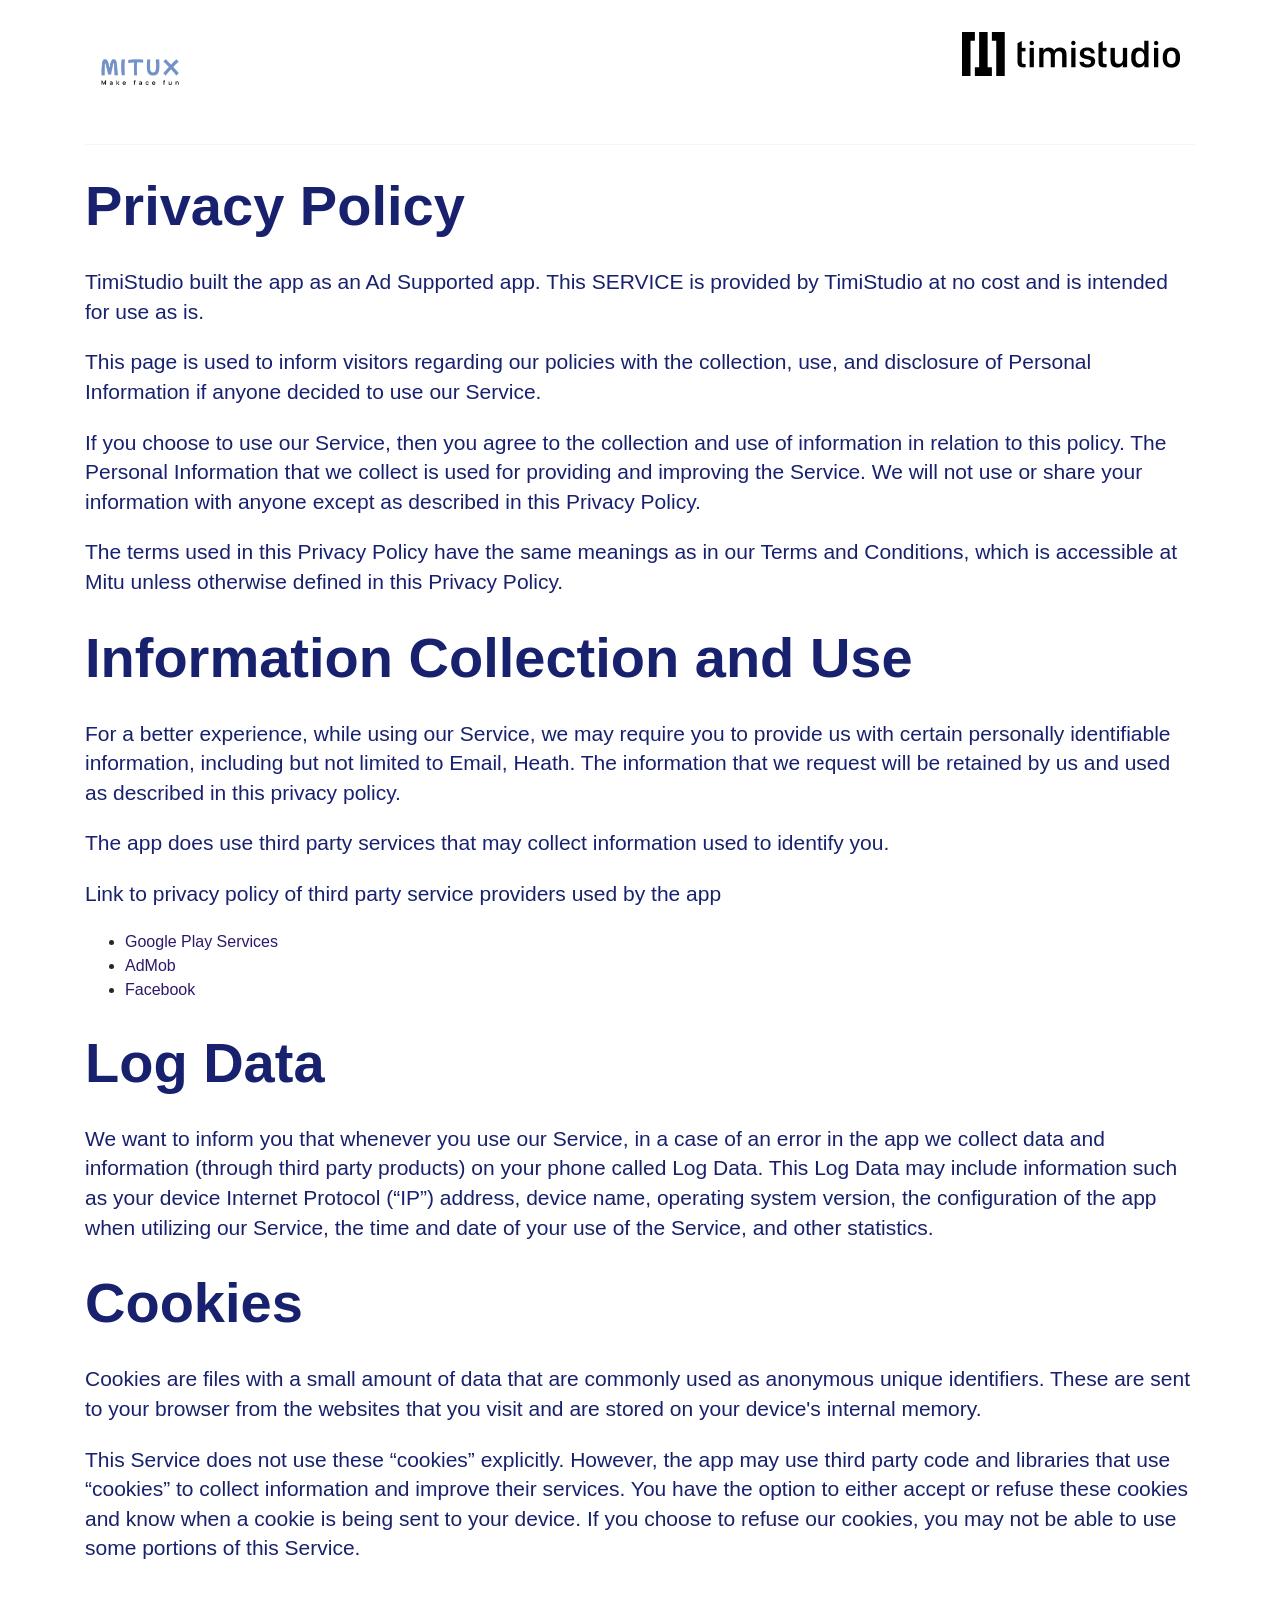
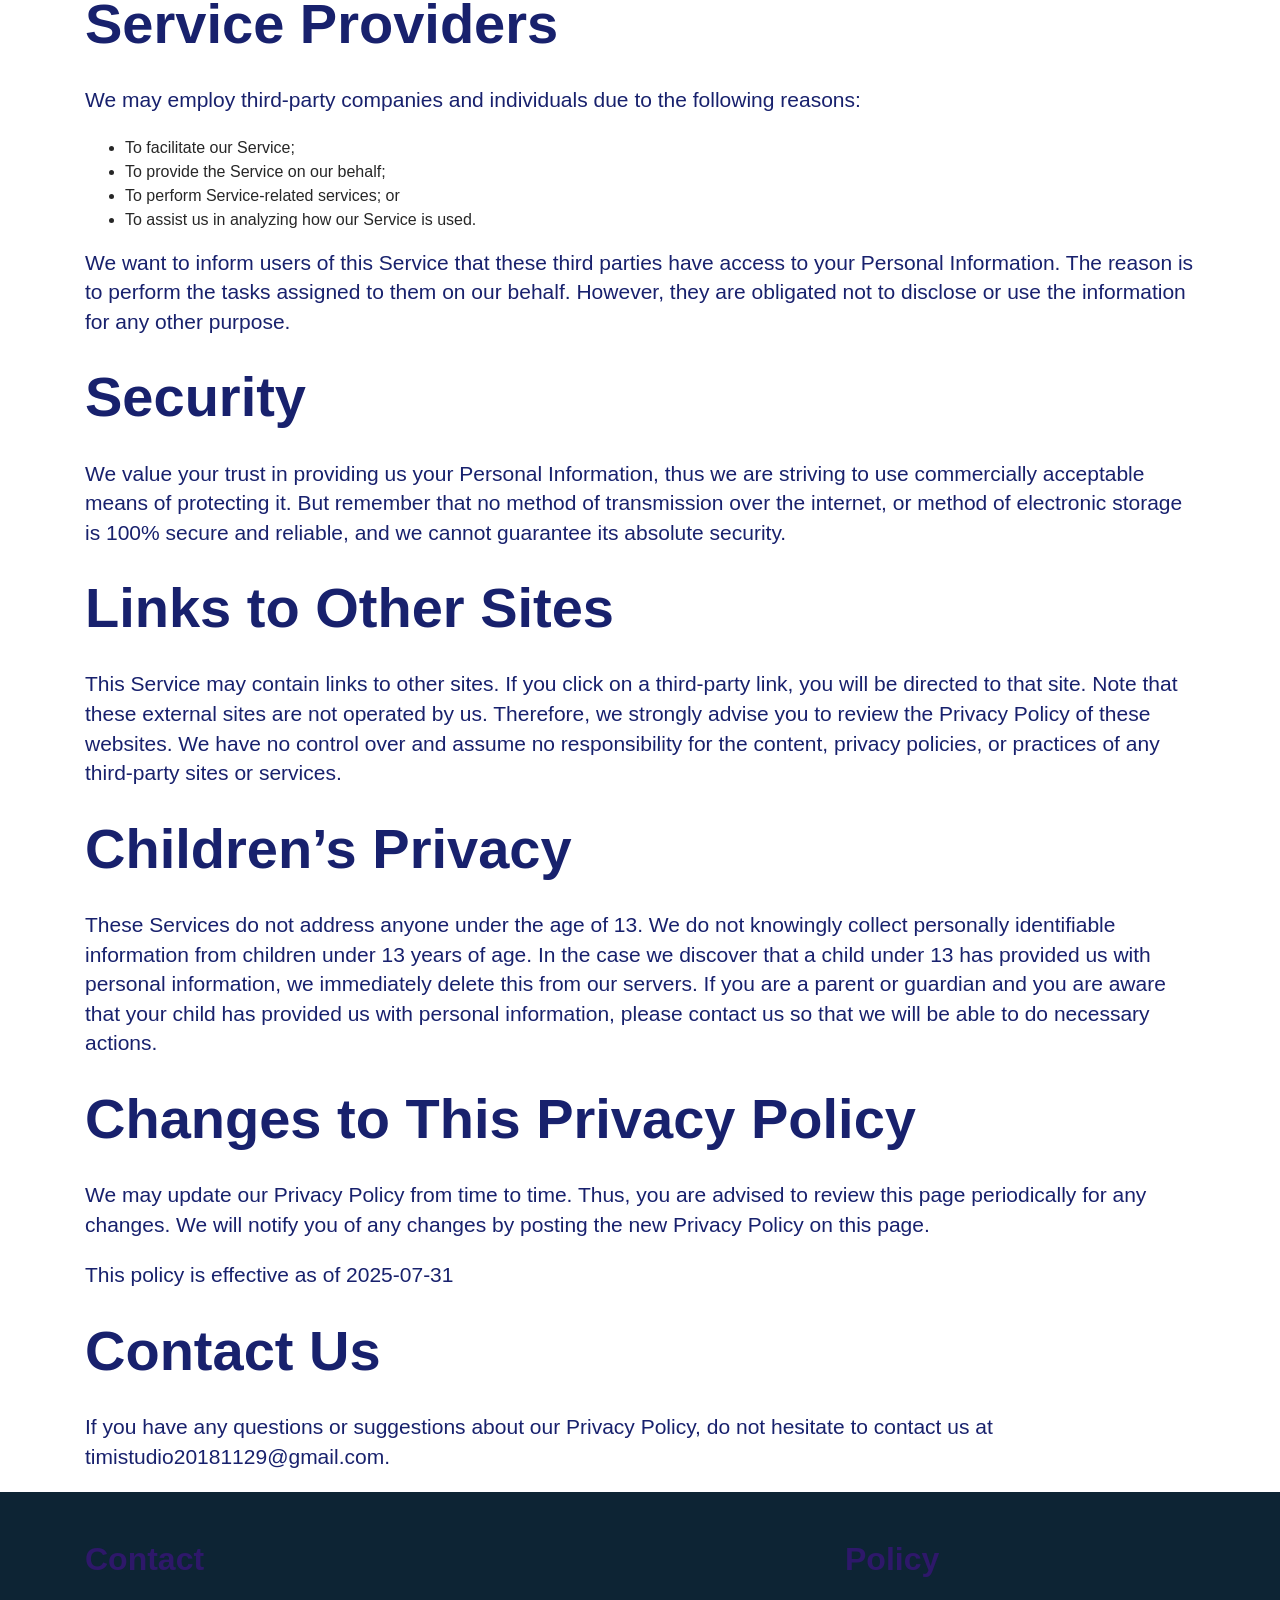
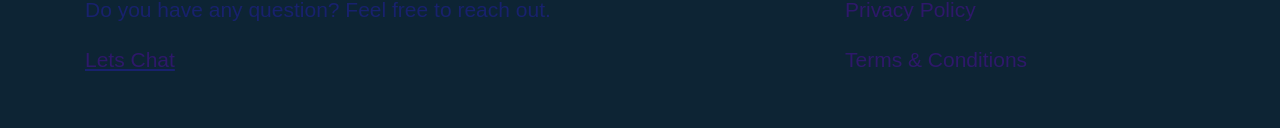
<file: policy.html>
<html lang="en">
  <head>
    <meta charset="utf-8" />
    <meta name="viewport" content="width=device-width, initial-scale-1" />

    <title>Mitu - Privacy Policy</title>

    <link
      rel="stylesheet"
      href="https://maxcdn.bootstrapcdn.com/bootstrap/4.0.0/css/bootstrap.min.css"
      integrity="sha384-Gn5384xqQ1aoWXA+058RXPxPg6fy4IWvTNh0E263XmFcJlSAwiGgFAW/dAiS6JXm"
      crossorigin="anonymous"
    />
    <script
      src="https://maxcdn.bootstrapcdn.com/bootstrap/4.0.0/js/bootstrap.min.js"
      integrity="sha384-JZR6Spejh4U02d8jOt6vLEHfe/JQGiRRSQQxSfFWpi1MquVdAyjUar5+76PVCmYl"
      crossorigin="anonymous"
    ></script>
    <link
      href="https://fonts.googleapis.com/css?family=Roboto"
      rel="stylesheet"
    />
    <link rel="preconnect" href="https://fonts.gstatic.com" />
    <link
      href="https://fonts.googleapis.com/css2?family=Roboto:wght@400;700&display=swap"
      rel="stylesheet"
    />

    <link href="css/policyStyles.css" rel="stylesheet" />
    <script src="script.js"></script>
  </head>

  <body onload="onPolicyLoad()">
    <div class="container">
      <div class="topbar">
        <div class="container-fluid">
          <div class="row justify-content-between">
            <div class="col-2">
              <img class="logo" src="img/logo.png" />
            </div>
            <div class="col-6">
              <a href="https://timistudio.dev/">
                <img class="float-right" src="img/timi_logo.png" />
              </a>
            </div>
          </div>
        </div>
      </div>
      <h1>Privacy Policy</h1>
      <p>
        TimiStudio built the app as an Ad Supported app. This SERVICE is
        provided by TimiStudio at no cost and is intended for use as is.
      </p>
      <p>
        This page is used to inform visitors regarding our policies with the
        collection, use, and disclosure of Personal Information if anyone
        decided to use our Service.
      </p>
      <p>
        If you choose to use our Service, then you agree to the collection and
        use of information in relation to this policy. The Personal Information
        that we collect is used for providing and improving the Service. We will
        not use or share your information with anyone except as described in
        this Privacy Policy.
      </p>
      <p>
        The terms used in this Privacy Policy have the same meanings as in our
        Terms and Conditions, which is accessible at
        <span id="appName"> App Name </span>
        unless otherwise defined in this Privacy Policy.
      </p>
      <h6>Information Collection and Use</h6>
      <p>
        For a better experience, while using our Service, we may require you to
        provide us with certain personally identifiable information, including
        but not limited to Email, Heath. The information that we request will be
        retained by us and used as described in this privacy policy.
      </p>
      <div>
        <p>
          The app does use third party services that may collect information
          used to identify you.
        </p>
        <p>
          Link to privacy policy of third party service providers used by the
          app
        </p>
        <ul>
          <li>
            <a
              href="https://www.google.com/policies/privacy/"
              target="_blank"
              rel="noopener noreferrer"
              >Google Play Services</a
            >
          </li>
          <li>
            <a
              href="https://support.google.com/admob/answer/6128543?hl=en"
              target="_blank"
              rel="noopener noreferrer"
              >AdMob</a
            >
          </li>
          <li>
            <a
              href="https://www.facebook.com/about/privacy/update/printable"
              target="_blank"
              rel="noopener noreferrer"
              >Facebook</a
            >
          </li>
          <!-- <li><a href="https://firebase.google.com/policies/analytics" target="_blank" rel="noopener noreferrer">Google
						Analytics for Firebase</a></li> -->
          <!-- <li><a href="https://firebase.google.com/support/privacy/" target="_blank" rel="noopener noreferrer">Firebase
						Crashlytics</a></li> -->
          <!-- <li><a href="https://sentry.io/privacy/" target="_blank" rel="noopener noreferrer">Sentry</a></li> -->
        </ul>
      </div>
      <h6>Log Data</h6>
      <p>
        We want to inform you that whenever you use our Service, in a case of an
        error in the app we collect data and information (through third party
        products) on your phone called Log Data. This Log Data may include
        information such as your device Internet Protocol (“IP”) address, device
        name, operating system version, the configuration of the app when
        utilizing our Service, the time and date of your use of the Service, and
        other statistics.
      </p>
      <h6>Cookies</h6>
      <p>
        Cookies are files with a small amount of data that are commonly used as
        anonymous unique identifiers. These are sent to your browser from the
        websites that you visit and are stored on your device's internal memory.
      </p>
      <p>
        This Service does not use these “cookies” explicitly. However, the app
        may use third party code and libraries that use “cookies” to collect
        information and improve their services. You have the option to either
        accept or refuse these cookies and know when a cookie is being sent to
        your device. If you choose to refuse our cookies, you may not be able to
        use some portions of this Service.
      </p>
      <h6>Service Providers</h6>
      <p>
        We may employ third-party companies and individuals due to the following
        reasons:
      </p>
      <ul>
        <li>To facilitate our Service;</li>
        <li>To provide the Service on our behalf;</li>
        <li>To perform Service-related services; or</li>
        <li>To assist us in analyzing how our Service is used.</li>
      </ul>
      <p>
        We want to inform users of this Service that these third parties have
        access to your Personal Information. The reason is to perform the tasks
        assigned to them on our behalf. However, they are obligated not to
        disclose or use the information for any other purpose.
      </p>
      <h6>Security</h6>
      <p>
        We value your trust in providing us your Personal Information, thus we
        are striving to use commercially acceptable means of protecting it. But
        remember that no method of transmission over the internet, or method of
        electronic storage is 100% secure and reliable, and we cannot guarantee
        its absolute security.
      </p>
      <h6>Links to Other Sites</h6>
      <p>
        This Service may contain links to other sites. If you click on a
        third-party link, you will be directed to that site. Note that these
        external sites are not operated by us. Therefore, we strongly advise you
        to review the Privacy Policy of these websites. We have no control over
        and assume no responsibility for the content, privacy policies, or
        practices of any third-party sites or services.
      </p>
      <h6>Children’s Privacy</h6>
      <p>
        These Services do not address anyone under the age of 13. We do not
        knowingly collect personally identifiable information from children
        under 13 years of age. In the case we discover that a child under 13 has
        provided us with personal information, we immediately delete this from
        our servers. If you are a parent or guardian and you are aware that your
        child has provided us with personal information, please contact us so
        that we will be able to do necessary actions.
      </p>
      <h6>Changes to This Privacy Policy</h6>
      <p>
        We may update our Privacy Policy from time to time. Thus, you are
        advised to review this page periodically for any changes. We will notify
        you of any changes by posting the new Privacy Policy on this page.
      </p>
      <p>This policy is effective as of <span id="date">2021-07-01</span></p>
      <h6>Contact Us</h6>
      <p>
        If you have any questions or suggestions about our Privacy Policy, do
        not hesitate to contact us at timistudio20181129@gmail.com.
      </p>
    </div>
    <div class="footer">
      <div class="container">
        <div class="row">
          <div class="col-8">
            <h5>Contact</h5>
            <p>Do you have any question? Feel free to reach out.</p>
            <p class="underline">
              <a href="mailto:timistudio20181129@gmail.com"> Lets Chat </a>
            </p>
          </div>
          <div class="col-4 policy">
            <h5>Policy</h5>
            <p class="privacy">
              <a href="policy.html">Privacy Policy</a>
            </p>
            <p class="privacy">
              <a href="term.html">Terms & Conditions</a>
            </p>
          </div>
        </div>
      </div>
    </div>
  </body>
</html>
</file>
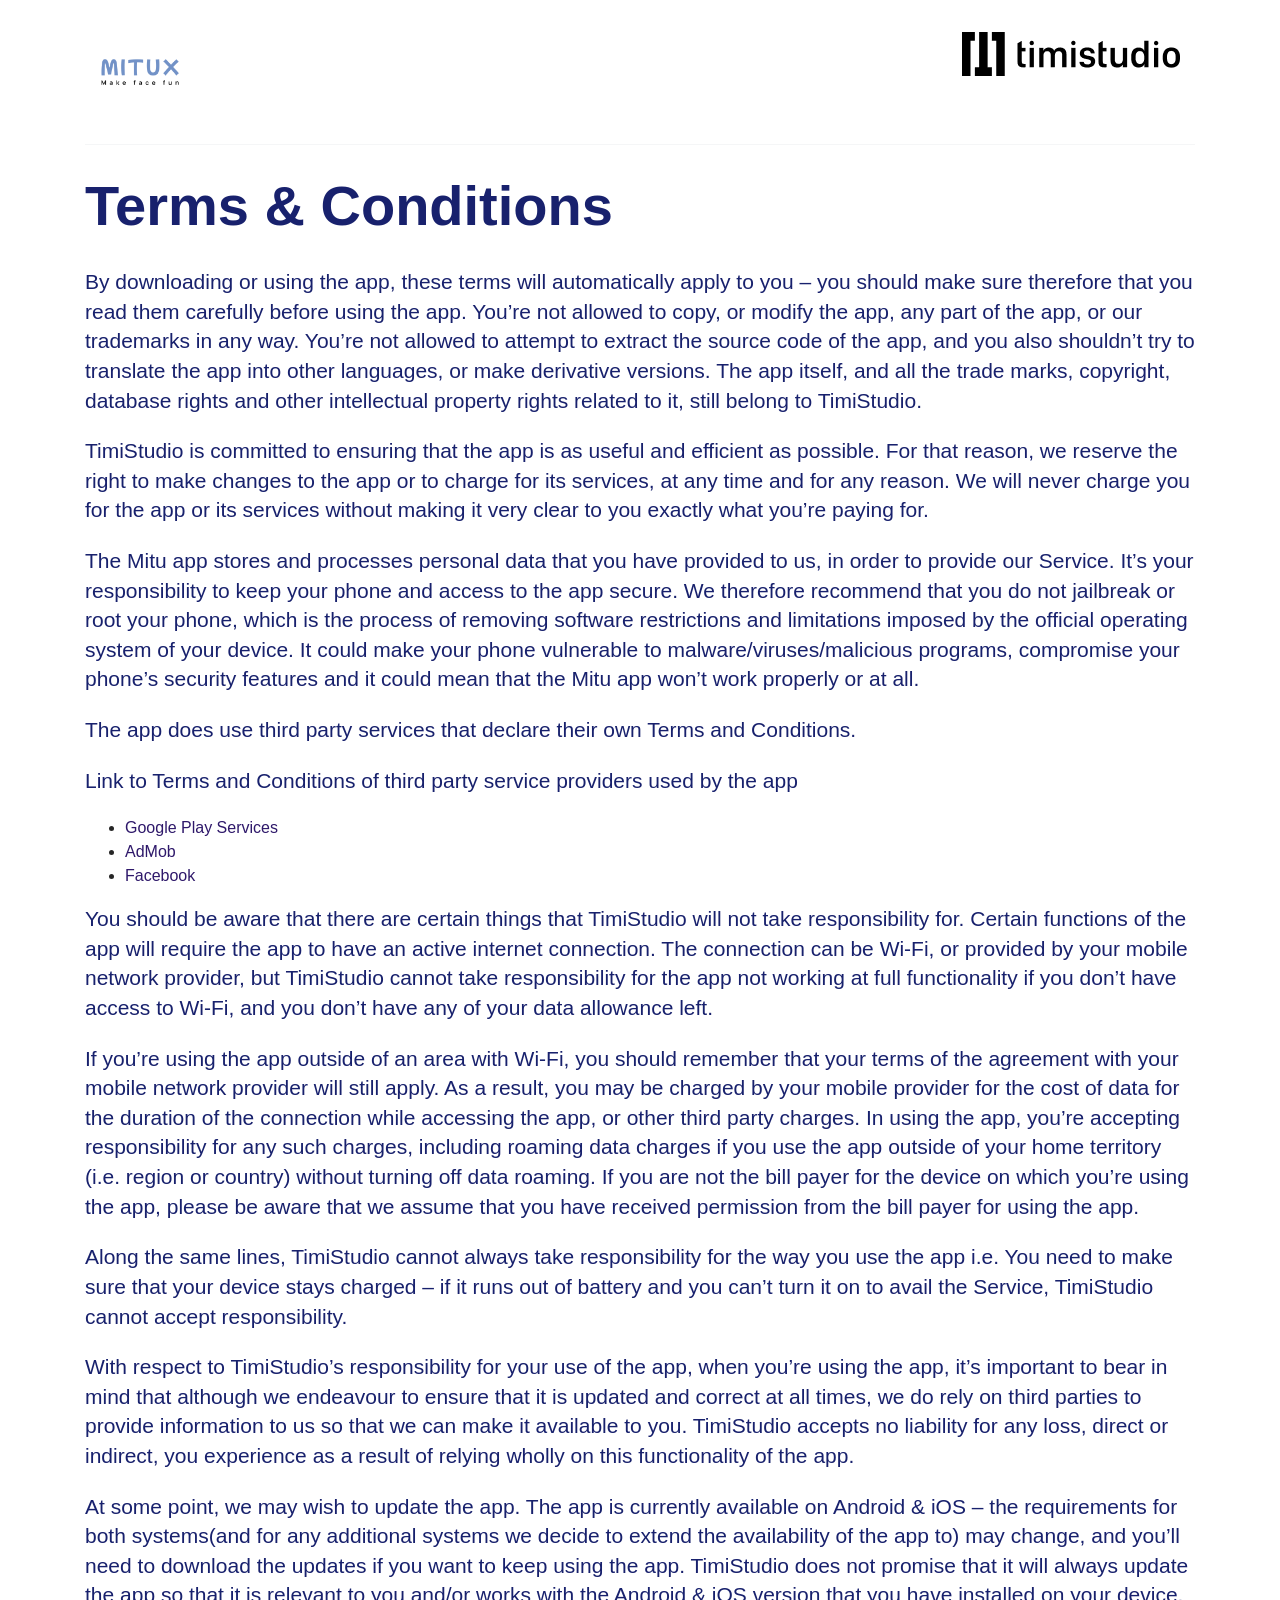
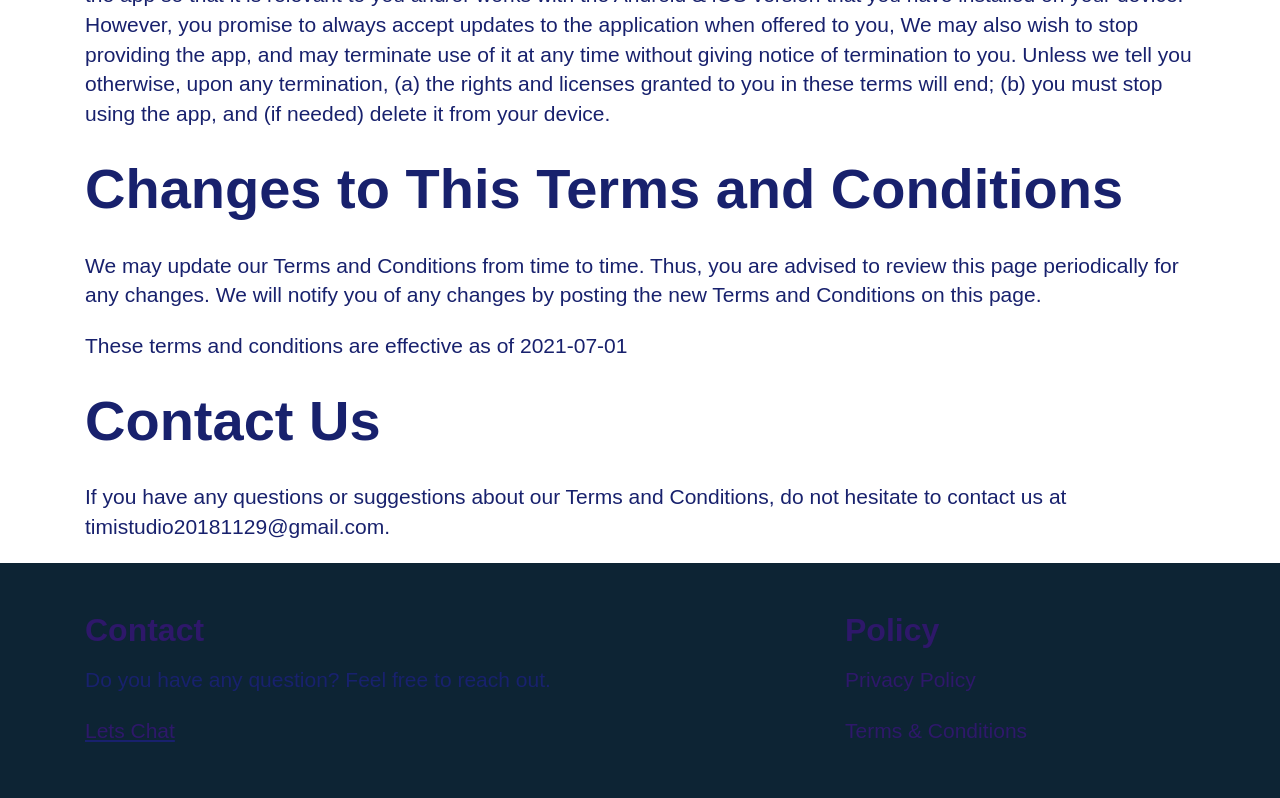
<file: term.html>
<html lang="en">

<head>
  <meta charset="utf-8" />
  <meta name="viewport" content="width=device-width, initial-scale-1" />

  <title>Mitu - Term</title>

  <link rel="stylesheet" href="https://maxcdn.bootstrapcdn.com/bootstrap/4.0.0/css/bootstrap.min.css"
    integrity="sha384-Gn5384xqQ1aoWXA+058RXPxPg6fy4IWvTNh0E263XmFcJlSAwiGgFAW/dAiS6JXm" crossorigin="anonymous" />
  <script src="https://maxcdn.bootstrapcdn.com/bootstrap/4.0.0/js/bootstrap.min.js"
    integrity="sha384-JZR6Spejh6U02d8jOt6vLEHfe/JQGiRRSQQxSfFWpi1MquVdAyjUar5+76PVCmYl"
    crossorigin="anonymous"></script>
  <link href="https://fonts.googleapis.com/css?family=Roboto" rel="stylesheet" />
  <link rel="preconnect" href="https://fonts.gstatic.com" />
  <link href="https://fonts.googleapis.com/css2?family=Roboto:wght@400;700&display=swap" rel="stylesheet" />

  <link href="css/policyStyles.css" rel="stylesheet" />
  <script src="script.js"></script>
</head>

<body onload="onTermLoad()">
  <div class="container">
    <div class="topbar">
      <div class="container-fluid">
        <div class="row justify-content-between">
          <div class="col-2">
            <img class="logo" src="img/logo.png" />
          </div>
          <div class="col-6">
            <a href="https://timistudio.dev/">
              <img class="float-right" src="img/timi_logo.png" />
            </a>
          </div>
        </div>
      </div>
    </div>
    <h1>Terms &amp; Conditions</h1>
    <p>
      By downloading or using the app, these terms will automatically apply to
      you – you should make sure therefore that you read them carefully before
      using the app. You’re not allowed to copy, or modify the app, any part
      of the app, or our trademarks in any way. You’re not allowed to attempt
      to extract the source code of the app, and you also shouldn’t try to
      translate the app into other languages, or make derivative versions. The
      app itself, and all the trade marks, copyright, database rights and
      other intellectual property rights related to it, still belong to
      TimiStudio.
    </p>
    <p>
      TimiStudio is committed to ensuring that the app is as useful and
      efficient as possible. For that reason, we reserve the right to make
      changes to the app or to charge for its services, at any time and for
      any reason. We will never charge you for the app or its services without
      making it very clear to you exactly what you’re paying for.
    </p>
    <p>
      The <span id="appName"> App </span> app stores and processes personal
      data that you have provided to us, in order to provide our Service. It’s
      your responsibility to keep your phone and access to the app secure. We
      therefore recommend that you do not jailbreak or root your phone, which
      is the process of removing software restrictions and limitations imposed
      by the official operating system of your device. It could make your
      phone vulnerable to malware/viruses/malicious programs, compromise your
      phone’s security features and it could mean that the
      <span id="appName2"> App </span> app won’t work properly or at all.
    </p>
    <div>
      <p>
        The app does use third party services that declare their own Terms and
        Conditions.
      </p>
      <p>
        Link to Terms and Conditions of third party service providers used by
        the app
      </p>
      <ul id="thirdParty">
        <li>
          <a href="https://policies.google.com/terms" target="_blank" rel="noopener noreferrer">Google Play Services</a>
        </li>
        <li>
          <a href="https://developers.google.com/admob/terms" target="_blank" rel="noopener noreferrer">AdMob</a>
        </li>
        <li>
          <a href="https://www.facebook.com/legal/terms/plain_text_terms" target="_blank"
            rel="noopener noreferrer">Facebook</a>
        </li>
        <!-- <li><a href="https://firebase.google.com/terms/analytics" target="_blank" rel="noopener noreferrer">Google
						Analytics for Firebase</a></li>
				<li><a href="https://firebase.google.com/terms/crashlytics" target="_blank" rel="noopener noreferrer">Firebase
						Crashlytics</a></li>
				<li><a href="https://sentry.io/terms/" target="_blank" rel="noopener noreferrer">Sentry</a></li> -->
      </ul>
    </div>
    <p>
      You should be aware that there are certain things that TimiStudio will
      not take responsibility for. Certain functions of the app will require
      the app to have an active internet connection. The connection can be
      Wi-Fi, or provided by your mobile network provider, but TimiStudio
      cannot take responsibility for the app not working at full functionality
      if you don’t have access to Wi-Fi, and you don’t have any of your data
      allowance left.
    </p>
    <p>
      If you’re using the app outside of an area with Wi-Fi, you should
      remember that your terms of the agreement with your mobile network
      provider will still apply. As a result, you may be charged by your
      mobile provider for the cost of data for the duration of the connection
      while accessing the app, or other third party charges. In using the app,
      you’re accepting responsibility for any such charges, including roaming
      data charges if you use the app outside of your home territory (i.e.
      region or country) without turning off data roaming. If you are not the
      bill payer for the device on which you’re using the app, please be aware
      that we assume that you have received permission from the bill payer for
      using the app.
    </p>
    <p>
      Along the same lines, TimiStudio cannot always take responsibility for
      the way you use the app i.e. You need to make sure that your device
      stays charged – if it runs out of battery and you can’t turn it on to
      avail the Service, TimiStudio cannot accept responsibility.
    </p>
    <p>
      With respect to TimiStudio’s responsibility for your use of the app,
      when you’re using the app, it’s important to bear in mind that although
      we endeavour to ensure that it is updated and correct at all times, we
      do rely on third parties to provide information to us so that we can
      make it available to you. TimiStudio accepts no liability for any loss,
      direct or indirect, you experience as a result of relying wholly on this
      functionality of the app.
    </p>
    <p>
      At some point, we may wish to update the app. The app is currently
      available on Android &amp; iOS – the requirements for both systems(and
      for any additional systems we decide to extend the availability of the
      app to) may change, and you’ll need to download the updates if you want
      to keep using the app. TimiStudio does not promise that it will always
      update the app so that it is relevant to you and/or works with the
      Android &amp; iOS version that you have installed on your device.
      However, you promise to always accept updates to the application when
      offered to you, We may also wish to stop providing the app, and may
      terminate use of it at any time without giving notice of termination to
      you. Unless we tell you otherwise, upon any termination, (a) the rights
      and licenses granted to you in these terms will end; (b) you must stop
      using the app, and (if needed) delete it from your device.
    </p>
    <h6>Changes to This Terms and Conditions</h6>
    <p>
      We may update our Terms and Conditions from time to time. Thus, you are
      advised to review this page periodically for any changes. We will notify
      you of any changes by posting the new Terms and Conditions on this page.
    </p>
    <p>These terms and conditions are effective as of 2021-07-01</p>
    <h6>Contact Us</h6>
    <p>
      If you have any questions or suggestions about our Terms and Conditions,
      do not hesitate to contact us at timistudio20181129@gmail.com.
    </p>
  </div>
  <div class="footer">
    <div class="container">
      <div class="row">
        <div class="col-8">
          <h5>Contact</h5>
          <p>Do you have any question? Feel free to reach out.</p>
          <p class="underline">
            <a href="mailto:timistudio20181129@gmail.com"> Lets Chat </a>
          </p>
        </div>
        <div class="col-4 policy">
          <h5>Policy</h5>
          <p class="privacy">
            <a href="policy.html">Privacy Policy</a>
          </p>
          <p class="privacy">
            <a href="term.html">Terms & Conditions</a>
          </p>
        </div>
      </div>
    </div>
  </div>
</body>

</html>
</file>
<file: css/policyStyles.css>
p,
a,
li,
span {
  font-family: "Motiva Sans Light", sans-serif;
}

.logo {
  width: auto;
  height: 80;
}
.topbar .container-fluid {
  border-bottom: 1px solid;
  border-color: #f5f6f7;
  padding-top: 32px;
  padding-bottom: 32px;
}
.footer {
  background-color: #0d2434;
  padding: 32px 0px;
}

h6,
h1 {
  font-family: "Motiva Sans Bold", sans-serif;
  color: #18216d;
  font-size: 3.5em;
  line-height: 1.18;
  margin: 0.5em 0px;
  font-weight: 600;
}

h5 {
  font-family: "Motiva Sans Bold", sans-serif;
  color: #2e186a;
  font-size: 2em;
  font-weight: 600;
  margin: 0.5em 0px;
}

p {
  color: #18216d;
  font-size: 21px;
  line-height: 1.41;
  margin-bottom: 1em;
}

a {
  text-decoration: none;
  outline: none;
  color: #2e186a;
}

a:hover {
  color: #18216d;
}

li {
  color: rgba(0, 0, 0, 0.85);
}

.policy .p {
  color: #000000;
}

.underline {
  text-decoration: underline;
}
</file>
